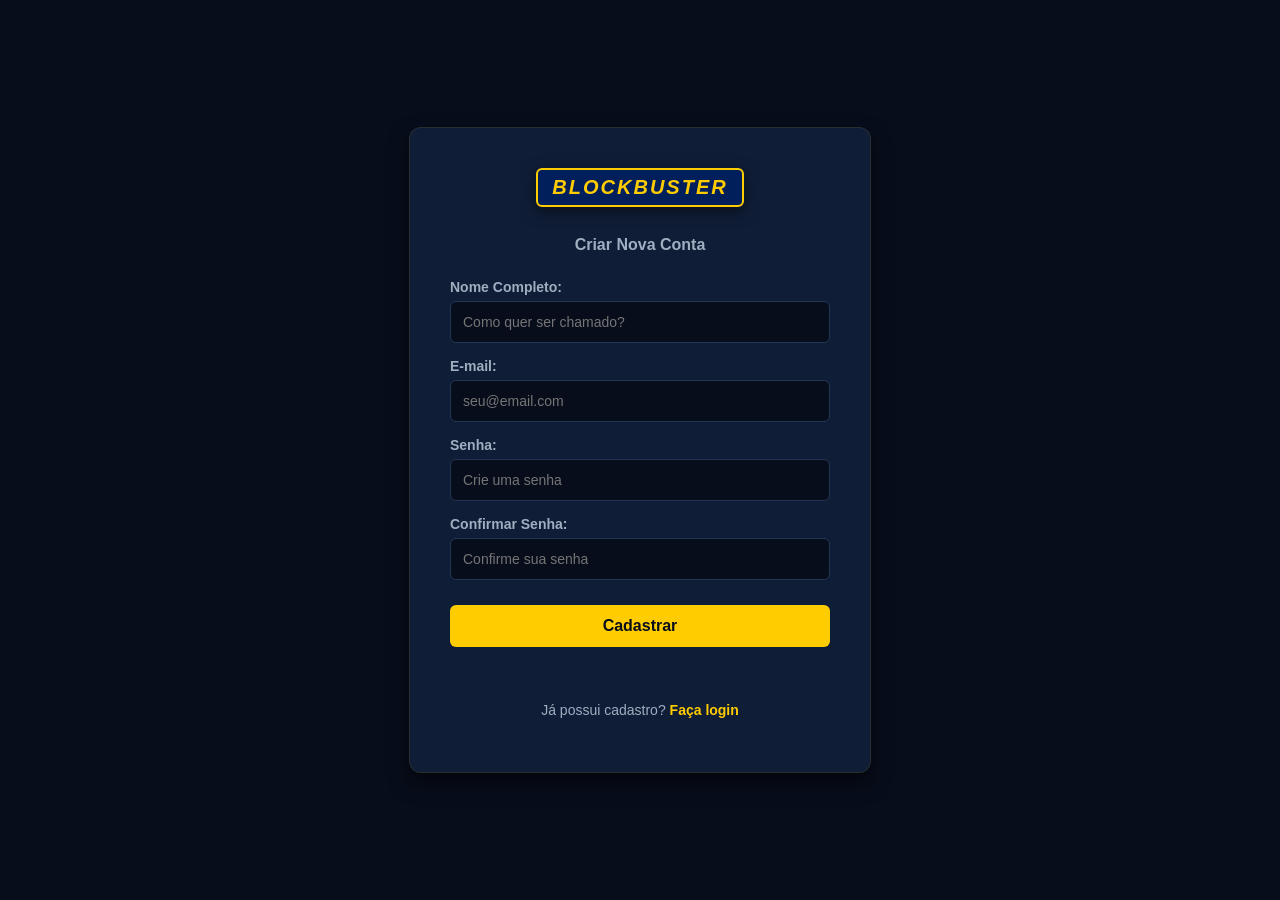
<file: locadora/cadastro.html>
<!DOCTYPE html>
<html lang="pt-BR">

<head>
    <meta charset="UTF-8">
    <title>Cadastro - Blockbuster</title>
    <link rel="stylesheet" href="style.css">
</head>


<body>
    <div class="auth-wrapper">
        <div class="auth-container">
            <div class="logo">Blockbuster</div>
            <h2>Criar Nova Conta</h2>


            <form id="form-cadastro">
                <div class="campo">
                    <label for="nome">Nome Completo:</label>
                    <input type="text" id="nome" name="nome" required placeholder="Como quer ser chamado?">
                </div>


                <div class="campo">
                    <label for="email">E-mail:</label>
                    <input type="email" id="email" name="email" required placeholder="seu@email.com">
                </div>


                <div class="campo">
                    <label for="senha">Senha:</label>
                    <input type="password" id="senha" name="senha" required placeholder="Crie uma senha">
                </div>


                <div class="campo">
                    <label for="senha">Confirmar Senha:</label>
                    <input type="password" id="senha" name="confirmar_senha" required placeholder="Confirme sua senha">
                </div>


                <button type="submit">Cadastrar</button>
            </form>



            <p id="mensagem" class="mensagem"></p>

            <p class="link-alternativo">
                Já possui cadastro? <a href="login.html">Faça login</a>
            </p>
        </div>
    </div>

    <script src="auth.js"></script>
</body>


</html>
</file>
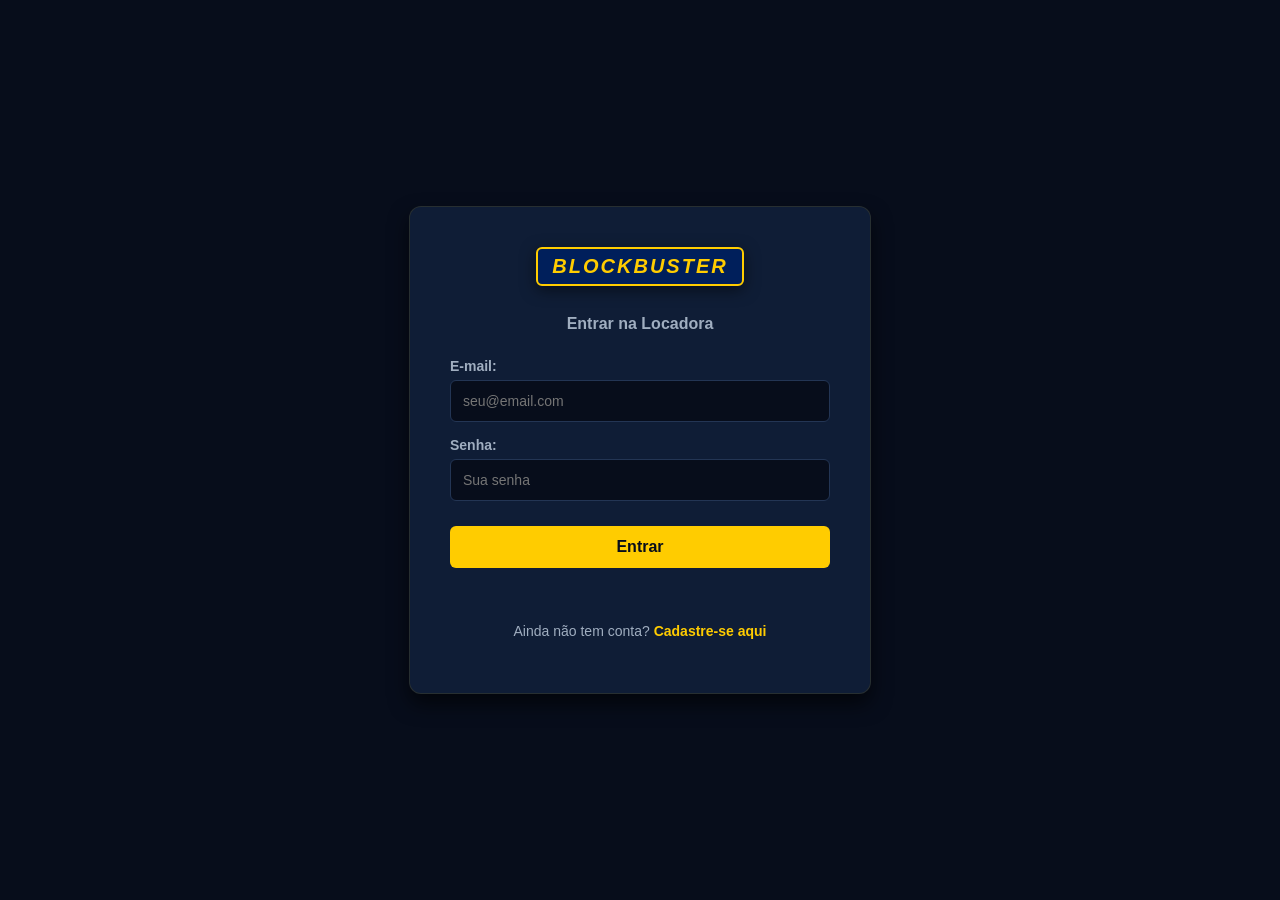
<file: locadora/login.html>
<!DOCTYPE html>
<html lang="pt-BR">

<head>
    <meta charset="UTF-8">
    <title>Blockbuster Login</title>
    <link rel="stylesheet" href="style.css">
</head>


<body>
    <div class="auth-wrapper">
        <div class="auth-container">
            <div class="logo">Blockbuster</div>
            <h2>Entrar na Locadora</h2>

            <form id="form-login">
                <div class="campo">
                    <label for="email">E-mail:</label>
                    <input type="email" id="email" name="email" required placeholder="seu@email.com" autocomplete="off">
                </div>


            <div class="campo">
                <label for="senha">Senha:</label>
                <input type="password" id="senha" name="senha" required placeholder="Sua senha" autocomplete="off">
            </div>


                <button type="submit">Entrar</button>
            </form>
        
            <p id="mensagem" class="mensagem"></p>

            <p class="link-alternativo">
                Ainda não tem conta? <a href="cadastro.html">Cadastre-se aqui</a>
            </p>
        </div>
    </div>
    <script src="auth.js"></script>
</body>

</html>
</file>
<file: locadora/style.css>
/* =======================================
    1. ORGANIZAÇÃO GLOBAL E VARIÁVEIS
   ======================================= */

:root {
    --bg-primary: #070d1b;
    --bg-secondary: #0f1d36;
    --color-yellow: #ffcc00;
    --color-yellow-hover: #ffd700;
    --text-white: #ffffff;
    --text-muted: #a0aec0;
}

body {
    background-color: var(--bg-primary);
    color: var(--text-white);
    font-family: 'Segoe UI', Tahoma, Geneva, Verdana, sans-serif;
    margin: 0;
    padding: 0;
}



/* =======================================
    2. BARRA DE NAVEGAÇÃO E LOGO
   ======================================= */



.navbar {
    background-color: rgba(15, 29, 54, 0.9);
    backdrop-filter: blur(10px);
    position: fixed;
    top: 0;
    left: 0;
    width: 100%;
    display: flex;
    justify-content: space-between;
    align-items: center;
    padding: 15px 40px;
    box-sizing: border-box;
    z-index: 1000;
    border-bottom: 1px solid rgba(255, 204, 0, 0.2);
}

.navbar .user-info {
    display: flex;
    align-items: center;
    gap: 20px;
    font-size: 14px;
}

.navbar .btn-navbar {
    background-color: transparent;
    border: 2px solid var(--color-yellow);
    color: var(--color-yellow);
    padding: 6px 15px;
    border-radius: 4px;
    cursor: pointer;
    font-weight: bold;
    transition: all 0.3s ease;
    text-decoration: none;
}

.navbar .btn-navbar:hover {
    background-color: var(--color-yellow);
    color: var(--bg-primary);
}


/* Logo no Estilo Retrô */

.logo {
    font-size: 20px;
    font-weight: 900;
    font-style: italic;
    color: var(--color-yellow);
    background-color: #001f5b;
    padding: 6px 14px;
    border: 2px solid var(--color-yellow);
    border-radius: 6px;
    letter-spacing: 2px;
    text-transform: uppercase;
    text-decoration: none;
    box-shadow: 0 4px 15px rgba(0, 0, 0, 0.5);
    display: inline-block;
    transition: transform 0.2s ease;
}

.logo:hover {
    transform: scale(1.05);
}


/* =======================================
    3. TELA DE LOGIN E CADASTRO
   ======================================= */



.auth-wrapper {
    display: flex;
    justify-content: center;
    align-items: center;
    height: 100vh;
}

.auth-container {
    background-color: var(--bg-secondary);
    padding: 40px;
    border-radius: 12px;
    box-shadow: 0 10px 20px rgba(0, 0, 0, 0.6);
    width: 100%;
    max-width: 380px;
    text-align: center;
    border: 1px solid rgba(255, 204, 0, 0.1);
}

.auth-container h1 {
    color: var(--color-yellow);
    margin-top: 0;
    margin-bottom: 5px;
    letter-spacing: 3px;
}

.auth-container h2 {
    font-size: 16px;
    color: var(--text-muted);
    margin-bottom: 25px;
}

.campo {
    text-align: left;
    margin-bottom: 15px;
}

.campo label {
    display: block;
    margin-bottom: 6px;
    font-size: 14px;
    color: var(--text-muted);
    font-weight: 600;
}

.campo input,
.campo textarea,
.campo select {
    width: 100%;
    padding: 12px;
    background-color: var(--bg-primary);
    border: 1px solid #233554;
    color: var(--text-muted);
    border-radius: 6px;
    box-sizing: border-box;
    font-size: 14px;
    transition: border-color 0.3s;
}

.campo input:focus,
.campo textarea:focus,
.campo select:focus {
    outline: none;
    border-color: var(--color-yellow);
}

.campo textarea {
    font-family: inherit;
    resize: vertical;
}

button[type="submit"] {
    width: 100%;
    padding: 12px;
    background-color: var(--color-yellow);
    color: var(--bg-primary);
    font-weight: bold;
    font-size: 16px;
    border: none;
    border-radius: 6px;
    cursor: pointer;
    margin-top: 10px;
    transition: background-color 0.2s, transform 0.1s;
}

button[type="submit"]:hover {
    background-color: var(--color-yellow-hover);
    transform: translateY(-1px);
}

.mensagem {
    margin-top: 15px;
    font-weight: bold;
    font-size: 14px;
    min-height: 20px;
}

.link-alternativo {
    margin-top: 20px;
    font-size: 14px;
    color: var(--text-muted);
}

.link-alternativo a {
    color: var(--color-yellow);
    text-decoration: none;
    font-weight: bold;
}

.link-alternativo a:hover {
    text-decoration: underline;
}


/* =======================================
    4. CATÁLOGO E PRATILEIRAS
   ======================================= */



.catalogo-container {
    padding: 100px 40px 40px 40px;
}

.prateleira {
    margin-bottom: 40px;
}

.prateleira h3 {
    font-size: 18px;
    color: var(--color-yellow);
    border-left: 4px solid var(--color-yellow);
    padding-left: 10px;
    margin-bottom: 15px;
    text-transform: uppercase;
    letter-spacing: 1px;
}


/* Carrosséis */

.filmes-lista,
.list {
    display: flex;
    gap: 20px;
    overflow-x: auto;
    padding: 0 0 15px 0;
    margin: 0;
    list-style: none;
    scrollbar-width: thin;
    scrollbar-color: var(--color-yellow) var(--bg-secondary);
}

.filmes-lista::-webkit-scrollbar,
.list::-webkit-scrollbar {
    height: 8px;
}

.filmes-lista::-webkit-scrollbar-thumb,
.list::-webkit-scrollbar-thumb {
    background-color: var(--color-yellow);
    border-radius: 4px;
}


/* =======================================
    5. CAIXAS EM 3D
   ======================================= */



.dvd-case,
.movie,
.filme-card {
    position: relative;
    flex: 0 0 150px !important;
    width: 150px !important;
    height: 220px !important;
    border-radius: 6px;
    overflow: hidden;
    cursor: pointer;
    background-color: var(--bg-secondary);

    box-shadow: 12px 15px 30px rgba(0, 0, 0, 0.7),
                -3px 0px 8px rgba(255, 255, 255, 0.15) inset;

    transform: perspective(900px) rotateY(-12deg);
    transition: transform 0.4s cubic-bezier(0.25, 1, 0.5, 1), box-shadow 0.4s ease;
}

.dvd-case:hover,
.movie:hover,
.filme-card:hover {
    transform: perspective(900px) rotateY(0deg) scale(1.06) translateY(-5px);
    box-shadow: 5px 20px 40px rgba(255, 204, 0, 0.35),
                -3px 0px 10px rgba(255, 255, 255, 0.3) inset;
    
    z-index: 10;
}

.dvd-case img,
.movie img,
.filme-card img {
    width: 100% !important;
    height: 100% !important;
    object-fit: cover !important;
    display: block !important;
}

.capa-cinza {
    width: 100%;
    height: 100%;
    min-height: 250px;
    background-size: cover;
    background-position: center;
    background-repeat: no-repeat;
    background-color: #6b6b6b;
    color: var(--text-white);
    display: flex;
    flex-direction: column;
    align-items: center;
    justify-content: center;
    text-align: center;
    padding: 10px;
    box-sizing: border-box;
    font-weight: bold;
    font-size: 14px;
}

.capa-cinza span {
    margin-top: 6px;
    font-size: 12px;
    font-weight: normal;
    color: var(--text-muted);
}

.vazio {
    color: var(--text-muted);
    font-size: 14px;
}

.plastic-shine {
    position: absolute;
    top: 0;
    left: 0;
    width: 100%;
    height: 100%;
    background: linear-gradient(135deg, rgba(255,255,255,0.3) 0%, rgba(255,255,255,0) 50%, rgba(0,0,0,0.2) 100%);
    pointer-events: none;
}


/* =======================================
    6. INFORMAÇÕES DO FILME
   ======================================= */



.ficha {
    display: none;
    position: fixed;
    top: 50%;
    left: 50%;
    transform: translate(-50%, -50%);
    background-color: var(--bg-secondary);
    border: 2px solid var(--color-yellow);
    padding: 30px;
    border-radius: 12px;
    width: 650px;
    max-width: 95%;
    box-shadow: 0 20px 50px rgba(0, 0, 0, 0.8);
    z-index: 3000;
    box-sizing: border-box;
    
    /* Layout de duas colunas */
    gap: 25px;
    align-items: flex-start;
}

.ficha-esquerda {
    flex-shrink: 0;
}

.ficha-form {
    width: 450px;
    max-height: 90vh;
    overflow-y: auto;
}

/* Capa menorzinha dentro da ficha com leve toque 3D */
.ficha-esquerda .dvd-case {
    width: 140px;
    height: 200px;
    transform: perspective(800px) rotateY(-5deg);
    box-shadow: 8px 12px 25px rgba(0, 0, 0, 0.6),
                -2px 0px 6px rgba(255, 255, 255, 0.15) inset;
    margin: 0;
    float: none;
}

.ficha-direita {
    flex-grow: 1;
    display: flex;
    flex-direction: column;
    gap: 12px;
}

.ficha-cabecalho {
    display: flex;
    justify-content: space-between;
    align-items: center;
    border-bottom: 1px solid rgba(255, 255, 255, 0.1);
    padding-bottom: 8px;
}

.ficha-cabecalho h2 {
    color: var(--color-yellow);
    margin: 0;
    font-size: 20px;
    letter-spacing: 1px;
}

/* Selo de Classificação Indicativa Padrão Brasileiro */
.classificacao-selo {
    font-weight: 900;
    font-size: 13px;
    padding: 4px 8px;
    border-radius: 4px;
    text-align: center;
    min-width: 24px;
    display: inline-block;
}
.selo-L { background-color: #27ae60; color: #fff; }
.selo-10 { background-color: #2980b9; color: #fff; }
.selo-12 { background-color: #f1c40f; color: #000; }
.selo-14 { background-color: #e67e22; color: #fff; }
.selo-16 { background-color: #c0392b; color: #fff; }
.selo-18 { background-color: #1a1a1a; color: #fff; border: 1px solid #555; }

.ficha-sinopse-texto {
    color: var(--text-white);
    font-size: 13px;
    line-height: 1.5;
    margin: 0;
}

.ficha-detalhes p {
    margin: 6px 0;
    font-size: 13px;
    color: var(--text-muted);
}

.ficha-detalhes strong {
    color: var(--color-yellow);
    font-size: 11px;
    letter-spacing: 1px;
    display: inline-block;
    width: 75px;
}

.ficha-detalhes span {
    color: var(--text-white);
}

.ficha-rodape {
    display: flex;
    justify-content: space-between;
    align-items: center;
    margin-top: 10px;
    padding-top: 12px;
    border-top: 1px solid rgba(255, 255, 255, 0.1);
}

/* Etiqueta de Preço Estilo Locadora */
.preco-etiqueta {
    background-color: var(--color-yellow);
    color: var(--bg-primary);
    font-weight: 900;
    font-size: 13px;
    padding: 6px 12px;
    border-radius: 4px;
    box-shadow: 2px 2px 6px rgba(0,0,0,0.4);
    letter-spacing: 0.5px;
}

.ficha-botoes {
    display: flex;
    gap: 10px;
}

.btn-alugar {
    background-color: var(--color-yellow);
    color: var(--bg-primary);
    border: none;
    padding: 8px 16px;
    font-weight: bold;
    border-radius: 6px;
    cursor: pointer;
    transition: background-color 0.2s;
}

.btn-alugar:hover {
    background-color: var(--color-yellow-hover);
}

.faixa-alugado {
    position: absolute;
    top: 0;
    left: 0;
    width: 100%;
    padding: 6px 0;
    background-color: var(--color-yellow);
    color: var(--bg-primary);
    font-weight: 900;
    font-size: 13px;
    text-align: center;
    text-transform: uppercase;
    letter-spacing: 1px;
}

.btn-fechar {
    background-color: transparent;
    color: var(--text-white);
    border: 1px solid rgba(255, 255, 255, 0.3);
    padding: 8px 16px;
    font-weight: bold;
    border-radius: 6px;
    cursor: pointer;
    transition: all 0.2s;
}

.btn-fechar:hover {
    border-color: var(--color-yellow);
    color: var(--color-yellow);
}


.auth-container .logo {
    margin-bottom: 15px;
}
</file>
